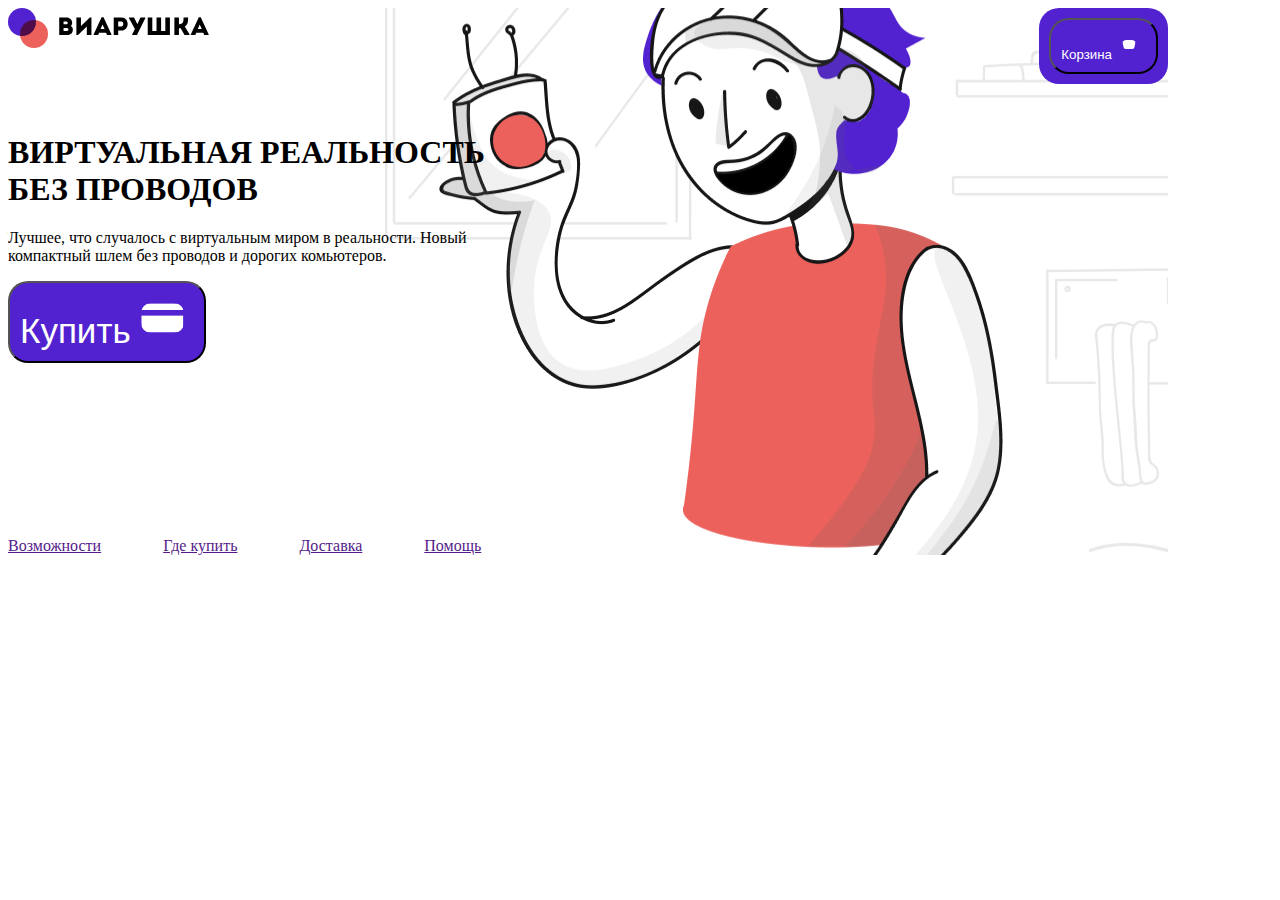
<file: index.html>
<!DOCTYPE html>
<html lang="en">

<head>
    <meta charset="UTF-8">
    <meta http-equiv="X-UA-Compatible" content="IE=edge">
    <meta name="viewport" content="width=device-width, initial-scale=1.0">
    <link rel="stylesheet" href="/style.css">
    <link rel="stylesheet" href="https://cdn.jsdelivr.net/npm/bootstrap@4.5.3/dist/css/bootstrap.min.css"
        integrity="sha384-TX8t27EcRE3e/ihU7zmQxVncDAy5uIKz4rEkgIXeMed4M0jlfIDPvg6uqKI2xXr2" crossorigin="anonymous">
    <title>VR</title>
</head>

<body>
    <div class="container">
        <div class="container__background">
            <div class="header">
                <div class="container__logo"><img src="/assets/logo.svg" alt="img_logo"></div>
                <div class="container__basket">
                    <button type="button" class="container__basket">Корзина<img src="/assets/Rectangle 2.svg"
                            class="container__basket container__basket_icon"></button>
                </div>
            </div>
            <div class="page">
                <h1 class="page__title">ВИРТУАЛЬНАЯ РЕАЛЬНОСТЬ БЕЗ ПРОВОДОВ</h1>
                <p class="page__text">Лучшее, что случалось с виртуальным миром в реальности. Новый компактный шлем
                    без проводов и дорогих комьютеров.</p>
                <button class="page__button">Купить<img src="/assets/ico.png"
                        class="page__button page__button_icon"></button>
            </div>
            <nav class="menu">
                <a href="" class="menu__link">Возможности</a>
                <a href="" class="menu__link">Где купить</a>
                <a href="" class="menu__link">Доставка</a>
                <a href="" class="menu__link">Помощь</a>
            </nav>
        </div>
    </div>


    <script src="https://code.jquery.com/jquery-3.5.1.slim.min.js"
        integrity="sha384-DfXdz2htPH0lsSSs5nCTpuj/zy4C+OGpamoFVy38MVBnE+IbbVYUew+OrCXaRkfj" crossorigin="anonymous">
    </script>
    <script src="https://cdn.jsdelivr.net/npm/bootstrap@4.5.3/dist/js/bootstrap.bundle.min.js"
        integrity="sha384-ho+j7jyWK8fNQe+A12Hb8AhRq26LrZ/JpcUGGOn+Y7RsweNrtN/tE3MoK7ZeZDyx" crossorigin="anonymous">
    </script>
</body>

</html>
</file>
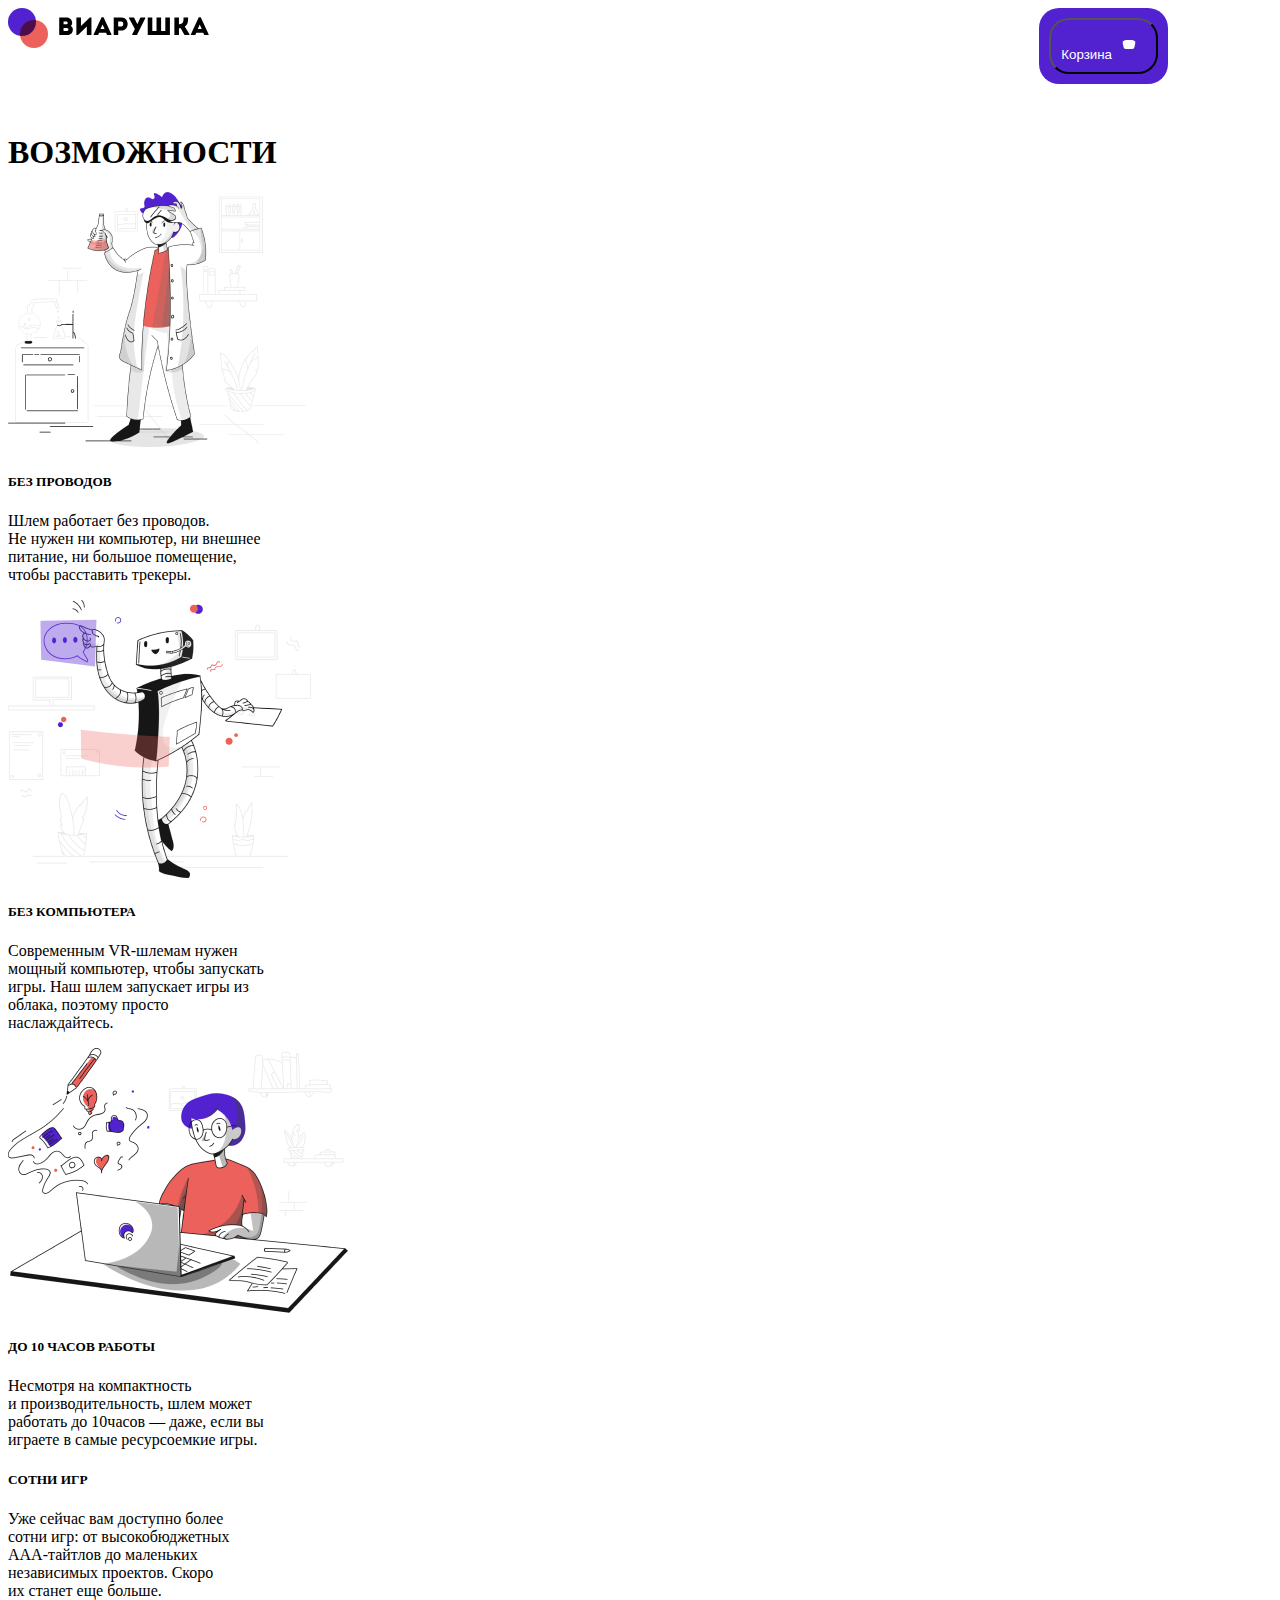
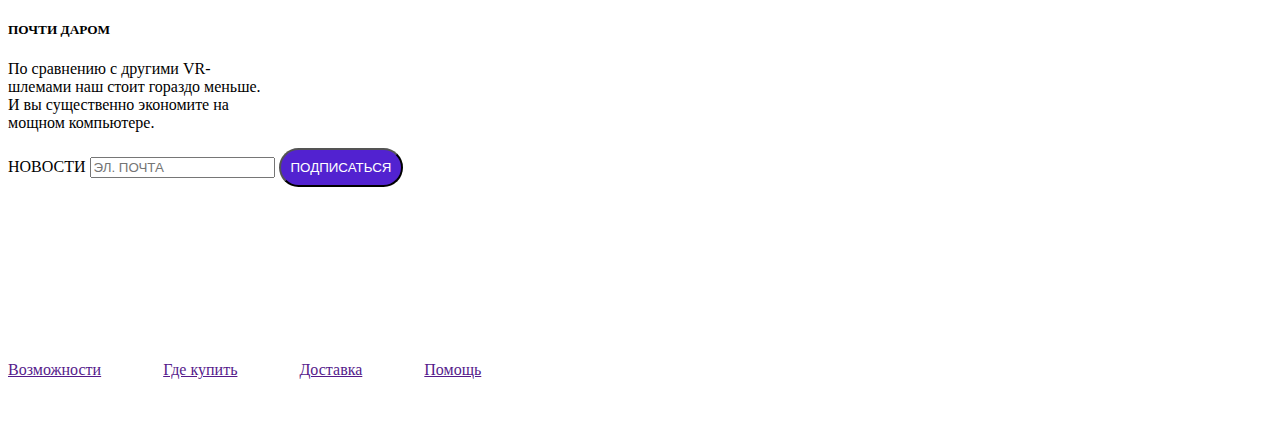
<file: index2.html>
<!DOCTYPE html>
<html lang="en">

<head>
    <meta charset="UTF-8">
    <meta http-equiv="X-UA-Compatible" content="IE=edge">
    <meta name="viewport" content="width=device-width, initial-scale=1.0">
    <link rel="stylesheet" href="/style.css">
    <link rel="stylesheet" href="https://cdn.jsdelivr.net/npm/bootstrap@4.5.3/dist/css/bootstrap.min.css"
        integrity="sha384-TX8t27EcRE3e/ihU7zmQxVncDAy5uIKz4rEkgIXeMed4M0jlfIDPvg6uqKI2xXr2" crossorigin="anonymous">
    <title>VR</title>
</head>

<body>
    <div class="container">
        <div class="header">
            <div class="container__logo"><img src="/assets/logo.svg" alt="img_logo"></div>
            <div class="container__basket">
                <button type="button" class="container__basket">Корзина<img src="/assets/Rectangle 2.svg"
                        class="container__basket container__basket_icon"></button>
            </div>
        </div>
        <div class="page">
            <h1 class="page__title">ВОЗМОЖНОСТИ</h1>
        </div>
        <div class="row">
            <div class="col-4">
                <div class="card" style="width: 16rem;">
                    <img class="card-img-top" src="/assets/praktikum3 1.png" alt="Card image cap">
                    <div class="card-body">
                        <h5 class="card-title">БЕЗ ПРОВОДОВ</h5>
                        <p class="card-text">Шлем работает без проводов. Не нужен ни компьютер, ни внешнее питание,
                            ни большое помещение, чтобы расставить трекеры.</p>
                    </div>
                </div>
            </div>
            <div class="col-4">
                <div class="card" style="width: 16rem;">
                    <img class="card-img-top" src="/assets/praktikum2 1.png" alt="Card image cap">
                    <div class="card-body">
                        <h5 class="card-title">БЕЗ КОМПЬЮТЕРА</h5>
                        <p class="card-text">Современным VR-шлемам нужен мощный компьютер, чтобы запускать игры. Наш
                            шлем запускает игры из облака, поэтому просто наслаждайтесь.</p>
                    </div>
                </div>
            </div>
            <div class="col-4">
                <div class="card" style="width: 16rem;">
                    <img class="card-img-top" src="/assets/praktikum1 1.png" alt="Card image cap">
                    <div class="card-body">
                        <h5 class="card-title">ДО 10 ЧАСОВ РАБОТЫ</h5>
                        <p class="card-text">Несмотря на компактность и производительность, шлем может работать до
                            10часов — даже, если вы играете в самые ресурсоемкие игры.</p>
                    </div>
                </div>
            </div>
            <div class="col-4">
                <div class="card" style="width: 16rem;">
                    <div class="card-body">
                        <h5 class="card-title">СОТНИ ИГР</h5>
                        <p class="card-text">Уже сейчас вам доступно более сотни игр: от высокобюджетных ААА-тайтлов до
                            маленьких независимых проектов. Скоро их станет еще больше.</p>
                    </div>
                </div>
            </div>
            <div class="col-4">
                <div class="card" style="width: 16rem;">
                    <div class="card-body">
                        <h5 class="card-title">ПОЧТИ ДАРОМ</h5>
                        <p class="card-text">По сравнению с другими VR-шлемами наш стоит гораздо меньше. И вы
                            существенно экономите на мощном компьютере.</p>
                    </div>
                </div>
            </div>
            <div class="col-4">
                <form>
                    <div class="form-group">
                        <label for="exampleFormControlInput1">НОВОСТИ</label>
                        <input type="email" class="form-control" id="exampleFormControlInput1" placeholder="ЭЛ. ПОЧТА">
                        <button class="button-subscribe">ПОДПИСАТЬСЯ</button>
                    </div>
                </form>
            </div>
        </div>

        <nav class="menu">
            <a href="" class="menu__link">Возможности</a>
            <a href="" class="menu__link">Где купить</a>
            <a href="" class="menu__link">Доставка</a>
            <a href="" class="menu__link">Помощь</a>
        </nav>

    </div>


    <script src="https://code.jquery.com/jquery-3.5.1.slim.min.js"
        integrity="sha384-DfXdz2htPH0lsSSs5nCTpuj/zy4C+OGpamoFVy38MVBnE+IbbVYUew+OrCXaRkfj" crossorigin="anonymous">
    </script>
    <script src="https://cdn.jsdelivr.net/npm/bootstrap@4.5.3/dist/js/bootstrap.bundle.min.js"
        integrity="sha384-ho+j7jyWK8fNQe+A12Hb8AhRq26LrZ/JpcUGGOn+Y7RsweNrtN/tE3MoK7ZeZDyx" crossorigin="anonymous">
    </script>
</body>

</html>
</file>
<file: style.css>
.container {
    width: 100%;
    max-width: 1160px;
}

.header {
    display: flex;
    justify-content: space-between;
}

.page {
    width: 100%;
    max-width: 500px;
}

.page__title {
    font-weight: bold;
    margin-top: 10%;
}

.page__button {
    background-color: #5222D0;
    color: white;
    border-radius: 20px;
    font-size: 35px;
    padding: 10px;
}


.container__basket {
    background-color: #5222D0;
    color: white;
    border-radius: 20px;
    padding: 10px;
}

.container__background {
    background: url(/assets/pic.png) right no-repeat;
}

.menu {
    margin-top: 15%;
    margin-bottom: 5%;
}

.menu__link {
    margin-right: 5%;
}

.button-subscribe {
    background-color: #5222D0;
    color: white;
    border-radius: 20px;
    padding: 10px;
}
</file>
